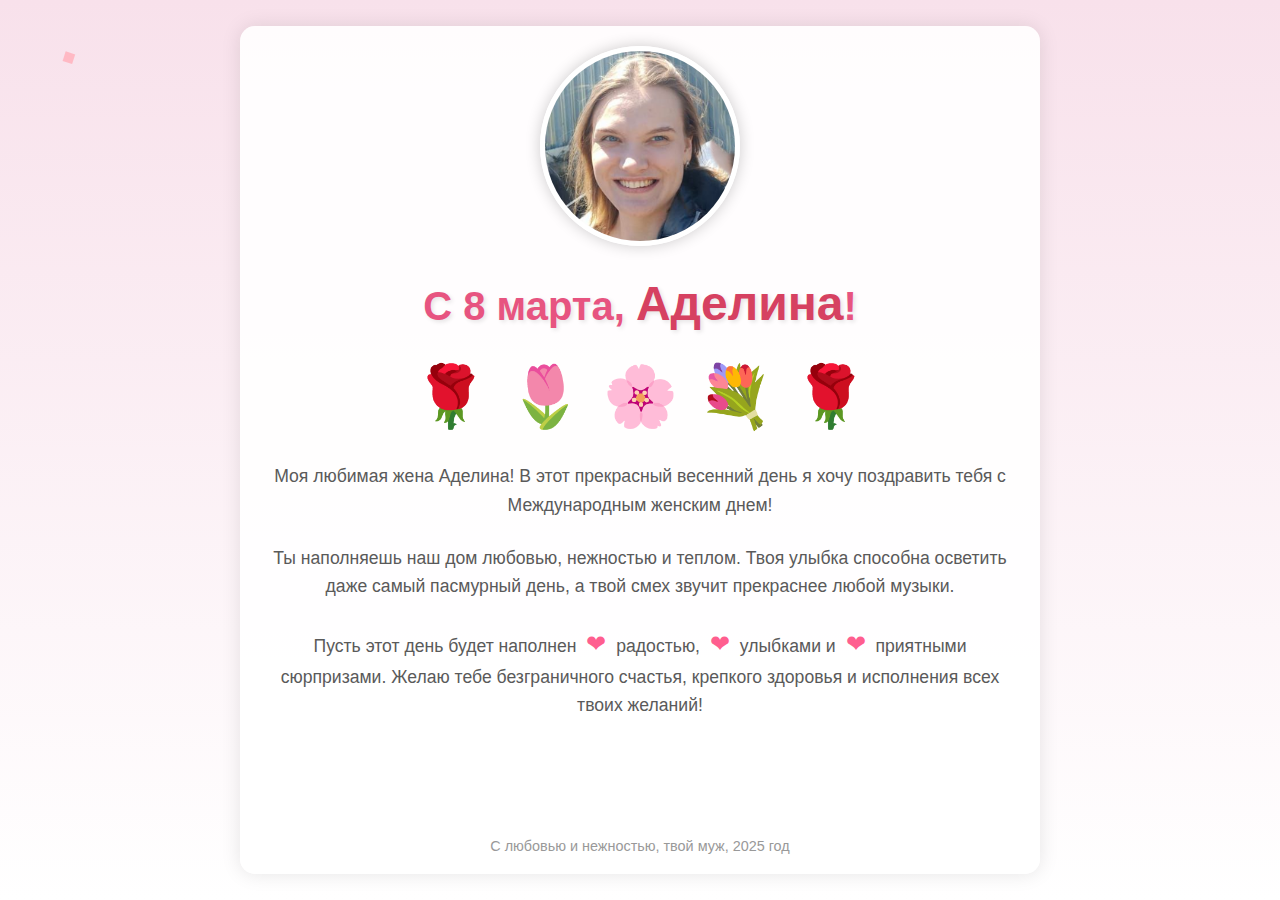
<file: index1212.html>
<!DOCTYPE html>
<html lang="ru">
<head>
    <meta charset="UTF-8">
    <meta name="viewport" content="width=device-width, initial-scale=1.0">
    <title>С 8 марта, Аделина!</title>
    <style>
        * {
            box-sizing: border-box;
            margin: 0;
            padding: 0;
        }
        
        body {
            font-family: 'Arial', sans-serif;
            background: linear-gradient(to bottom, #f8e1eb, #ffffff);
            margin: 0;
            padding: 20px;
            min-height: 100vh;
            display: flex;
            flex-direction: column;
            align-items: center;
            justify-content: center;
        }
        
        .container {
            width: 100%;
            max-width: 800px;
            text-align: center;
            padding: 20px;
            background-color: rgba(255, 255, 255, 0.9);
            border-radius: 15px;
            box-shadow: 0 0 20px rgba(0, 0, 0, 0.1);
            animation: fadeIn 2s;
        }
        
        h1 {
            color: #e75480;
            font-size: 2.5rem;
            margin-bottom: 20px;
            text-shadow: 2px 2px 4px rgba(0, 0, 0, 0.1);
        }
        
        .name {
            color: #d64161;
            font-weight: bold;
            font-size: 3rem;
        }
        
        p {
            color: #5a5a5a;
            font-size: 1.1rem;
            line-height: 1.6;
            margin-bottom: 25px;
        }
        
        .flowers {
            display: flex;
            justify-content: center;
            flex-wrap: wrap;
            margin: 20px 0;
        }
        
        .flower {
            margin: 10px;
            animation: sway 3s infinite alternate;
            font-size: 60px;
        }
        
        .heart {
            color: #ff5e8f;
            font-size: 24px;
            animation: pulse 1.5s infinite;
            margin: 0 5px;
            display: inline-block;
        }
        
        .confetti {
            position: fixed;
            width: 10px;
            height: 10px;
            opacity: 0;
            z-index: 100;
        }
        
        @keyframes fadeIn {
            from { opacity: 0; }
            to { opacity: 1; }
        }
        
        @keyframes sway {
            0% { transform: rotate(-5deg); }
            100% { transform: rotate(5deg); }
        }
        
        @keyframes pulse {
            0% { transform: scale(1); }
            50% { transform: scale(1.2); }
            100% { transform: scale(1); }
        }
        
        .footer {
            margin-top: 40px;
            color: #999;
            font-size: 0.9rem;
        }
        
        .photo-frame {
            width: 200px;
            height: 200px;
            border-radius: 50%;
            margin: 0 auto 30px;
            overflow: hidden;
            border: 5px solid #fff;
            box-shadow: 0 0 15px rgba(0, 0, 0, 0.2);
        }
        
        .photo-frame img {
            width: 100%;
            height: 100%;
            object-fit: cover;
        }
        
        .message {
            color: #e75480;
            font-weight: bold;
            font-size: 1.3rem;
            opacity: 0;
            animation: fadeMessage 3s forwards;
            animation-delay: 2s;
            margin-top: 30px;
            text-shadow: 0 0 5px rgba(255, 255, 255, 0.8);
            padding: 0 10px;
        }
        
        @keyframes fadeMessage {
            from { opacity: 0; }
            to { opacity: 1; }
        }
        
        /* Адаптивные стили для разных устройств */
        @media screen and (max-width: 600px) {
            .container {
                padding: 15px;
            }
            
            h1 {
                font-size: 2rem;
            }
            
            .name {
                font-size: 2.2rem;
            }
            
            p {
                font-size: 1rem;
            }
            
            .flower {
                font-size: 40px;
                margin: 5px;
            }
            
            .photo-frame {
                width: 150px;
                height: 150px;
            }
            
            .message {
                font-size: 1.1rem;
            }
        }
        
        @media screen and (max-width: 400px) {
            h1 {
                font-size: 1.8rem;
            }
            
            .name {
                font-size: 2rem;
                display: block;
            }
            
            .flower {
                font-size: 30px;
            }
            
            .photo-frame {
                width: 120px;
                height: 120px;
            }
        }
    </style>
</head>
<body>
    <div class="container">
        <div class="photo-frame">
            <img src="1.png" alt="Аделина">
        </div>
        
        <h1>С 8 марта, <span class="name">Аделина</span>!</h1>
        
        <div class="flowers">
            <div class="flower">🌹</div>
            <div class="flower">🌷</div>
            <div class="flower">🌸</div>
            <div class="flower">💐</div>
            <div class="flower">🌹</div>
        </div>
        
        <p>
            Моя любимая жена Аделина! В этот прекрасный весенний день я хочу поздравить тебя с Международным женским днем!
        </p>
        
        <p>
            Ты наполняешь наш дом любовью, нежностью и теплом. Твоя улыбка способна осветить даже самый пасмурный день, а твой смех звучит прекраснее любой музыки.
        </p>
        
        <p>
            Пусть этот день будет наполнен <span class="heart">❤</span> радостью, <span class="heart">❤</span> улыбками и <span class="heart">❤</span> приятными сюрпризами. Желаю тебе безграничного счастья, крепкого здоровья и исполнения всех твоих желаний!
        </p>
        
        <div class="message">
            Аделина, ты самая прекрасная и удивительная! Я бесконечно благодарен судьбе за то, что ты стала моей женой!
        </div>
        
        <div class="footer">
            С любовью и нежностью, твой муж, 2025 год
        </div>
    </div>
    
    <script>
        // Запуск конфетти при загрузке страницы
        window.onload = function() {
            // Создаем начальный залп конфетти
            for (let i = 0; i < 150; i++) {
                setTimeout(function() {
                    createConfetti();
                }, i * 50); // Растягиваем создание конфетти во времени
            }
            
            // Продолжаем периодически добавлять конфетти
            setInterval(function() {
                for (let i = 0; i < 5; i++) {
                    createConfetti();
                }
            }, 2000);
            
            // Адаптивный размер конфетти
            window.addEventListener('resize', adjustConfettiSize);
            adjustConfettiSize(); // Инициализация при загрузке
        };
        
        function adjustConfettiSize() {
            // Устанавливаем размер конфетти в зависимости от размера экрана
            const confettiSize = window.innerWidth < 600 ? 6 : 10;
            document.documentElement.style.setProperty('--confetti-size', confettiSize + 'px');
        }
        
        function createConfetti() {
            const colors = ['#e75480', '#ffa6c9', '#ff69b4', '#ffc0cb', '#ffb6c1'];
            const confetti = document.createElement('div');
            confetti.className = 'confetti';
            
            // Адаптивный размер конфетти
            const size = window.innerWidth < 600 ? 6 : 10;
            confetti.style.width = size + 'px';
            confetti.style.height = size + 'px';
            
            confetti.style.backgroundColor = colors[Math.floor(Math.random() * colors.length)];
            confetti.style.left = Math.random() * 100 + 'vw';
            confetti.style.top = -10 + 'px';
            confetti.style.opacity = 1;
            document.body.appendChild(confetti);
            
            const translateX = window.innerWidth < 600 ? 
                Math.random() * 50 - 25 : // Меньший разброс для маленьких экранов
                Math.random() * 100 - 50; // Больший разброс для больших экранов
            
            const animation = confetti.animate(
                [
                    { transform: 'translate(0, 0) rotate(0deg)', opacity: 1 },
                    { transform: `translate(${translateX}px, ${window.innerHeight}px) rotate(${Math.random() * 360}deg)`, opacity: 0 }
                ],
                {
                    duration: Math.random() * 3000 + 2000,
                    easing: 'cubic-bezier(0.1, 0.8, 0.3, 1)'
                }
            );
            
            animation.onfinish = () => {
                confetti.remove();
            };
        }
    </script>
</body>
</html>
</file>
